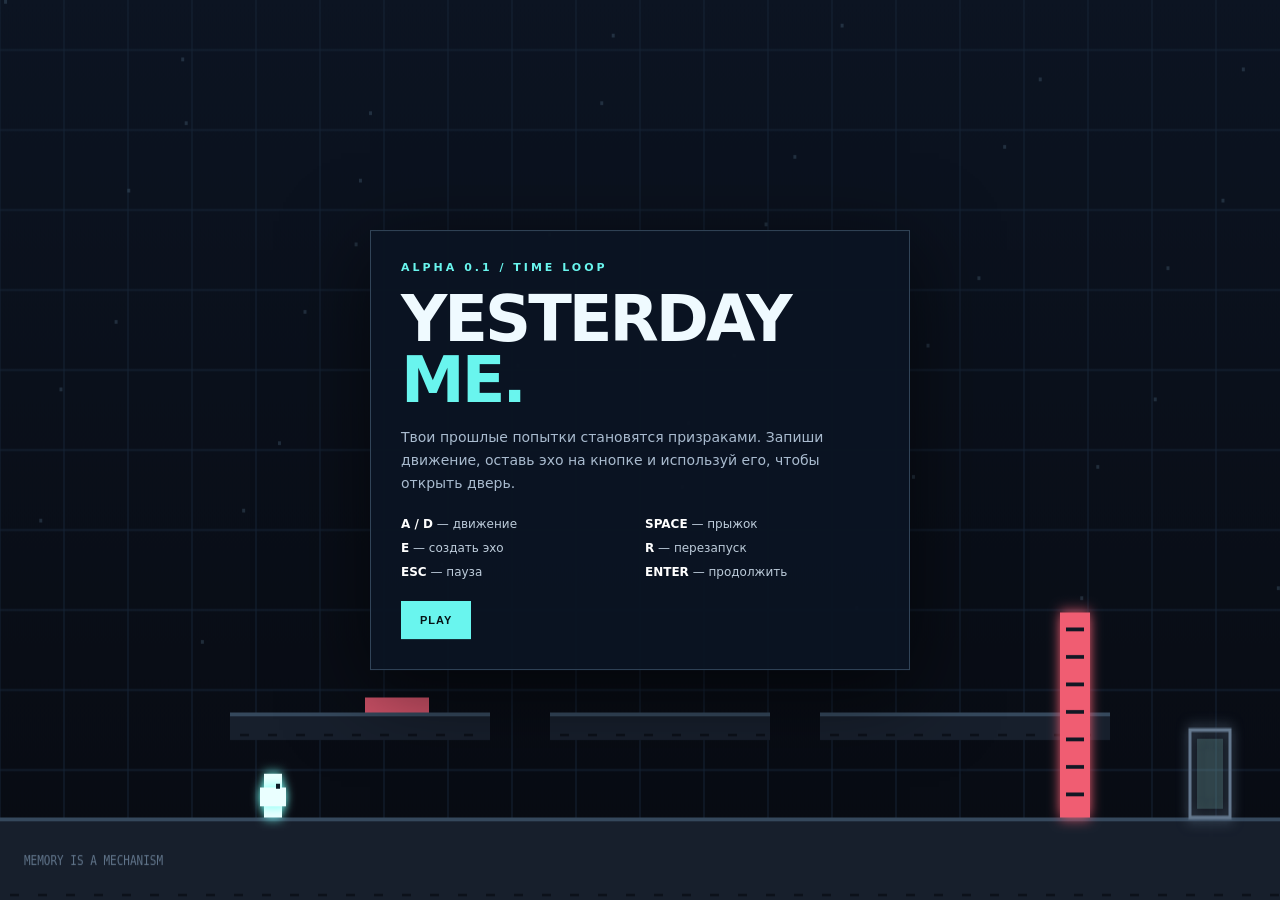
<file: index.html>
<!DOCTYPE html>
<html lang="ru">
<head>
<meta charset="UTF-8">
<meta name="viewport" content="width=device-width, initial-scale=1, maximum-scale=1, user-scalable=no">
<title>YESTERDAY ME — Alpha 0.1</title>
<style>
*{box-sizing:border-box}
body{margin:0;background:#080b12;color:#effaff;font-family:system-ui,Arial,sans-serif;overflow:hidden}
#game{display:block;width:100vw;height:100dvh;touch-action:none}
#ui{position:fixed;inset:0;pointer-events:none}
.panel{position:absolute;top:50%;left:50%;transform:translate(-50%,-50%);width:min(540px,92vw);padding:30px;background:#0b1423f5;border:1px solid #314458;box-shadow:0 20px 80px #0009;pointer-events:auto}
h1{font-size:clamp(35px,7vw,64px);line-height:.95;letter-spacing:-3px;margin:15px 0}
h1 span{color:#69f5ee}
p{font-size:14px;line-height:1.65;color:#a9bbcf}
.tag{font-size:11px;letter-spacing:3px;color:#69f5ee;font-weight:bold}
.controls{display:grid;grid-template-columns:1fr 1fr;gap:10px;font-size:12px;color:#bdccdb;margin:22px 0}
.controls b{color:#fff}
button{border:1px solid #3a5065;background:#142234;color:#fff;padding:12px 18px;font-weight:bold;font-size:11px;letter-spacing:1px;cursor:pointer}
button.primary{background:#69f5ee;color:#061316;border-color:#69f5ee}
button:hover{filter:brightness(1.15)}
.actions{display:flex;gap:10px;flex-wrap:wrap;margin-top:20px}
.hidden{display:none!important}
#hud{display:flex;justify-content:space-between;gap:8px;padding:18px}
.info{padding:9px 12px;background:#09121cdd;border:1px solid #2c4054;font-size:12px}
.info small{display:block;color:#8199af;font-size:9px;letter-spacing:2px;margin-bottom:4px}
#toast{position:absolute;top:22%;left:50%;transform:translateX(-50%);padding:11px 16px;background:#0b1524;border:1px solid #69f5ee;color:#69f5ee;font-size:11px;font-weight:bold;white-space:nowrap;opacity:0;transition:opacity .2s}
#touch{position:absolute;bottom:15px;left:15px;right:15px;display:none;justify-content:space-between;pointer-events:auto}
.touchgroup{display:flex;gap:8px}
.touchgroup button{width:56px;height:50px;padding:0;font-size:18px;touch-action:none;background:#102034dd}
@media(pointer:coarse){#touch{display:flex}#hud{padding:8px}.info{padding:7px;font-size:10px}}
@media(max-width:420px){.controls{grid-template-columns:1fr}.panel{padding:22px}}
</style>
</head>
<body>
<canvas id="game" width="1280" height="720"></canvas>
<div id="ui">
  <div id="hud" class="hidden">
    <div class="info"><small>LEVEL</small><span id="level">01</span></div>
    <div class="info"><small>ATTEMPT TIME</small><span id="time">00:00.0</span></div>
    <div class="info"><small>ECHOES</small><span id="count">0 / 3</span></div>
  </div>
  <div id="toast"></div>
  <div id="menu" class="panel">
    <div class="tag">ALPHA 0.1 / TIME LOOP</div>
    <h1>YESTERDAY<br><span>ME.</span></h1>
    <p>Твои прошлые попытки становятся призраками. Запиши движение, оставь эхо на кнопке и используй его, чтобы открыть дверь.</p>
    <div class="controls">
      <div><b>A / D</b> — движение</div>
      <div><b>SPACE</b> — прыжок</div>
      <div><b>E</b> — создать эхо</div>
      <div><b>R</b> — перезапуск</div>
      <div><b>ESC</b> — пауза</div>
      <div><b>ENTER</b> — продолжить</div>
    </div>
    <button class="primary" id="play">PLAY</button>
  </div>
  <div id="pause" class="panel hidden">
    <div class="tag">SIMULATION HALTED</div><h1>PAUSED<span>.</span></h1>
    <p>Время остановлено. Эхо тоже замерли.</p>
    <div class="actions"><button class="primary" id="resume">RESUME</button><button id="retry">RETRY</button><button id="home">MAIN MENU</button></div>
  </div>
  <div id="clear" class="panel hidden">
    <div class="tag">MEMORY ARCHIVED</div><h1>LEVEL<br><span>CLEAR.</span></h1>
    <p id="clearText">Уровень пройден.</p>
    <div class="actions"><button class="primary" id="next">CONTINUE</button><button id="clearHome">MAIN MENU</button></div>
  </div>
  <div id="win" class="panel hidden">
    <div class="tag">ALL LOOPS COMPLETE</div><h1>YESTERDAY<br><span>ME.</span></h1>
    <p>Все три уровня пройдены. Будущее построено на действиях, которые ты уже совершил.</p>
    <div class="actions"><button class="primary" id="again">PLAY AGAIN</button><button id="winHome">MAIN MENU</button></div>
  </div>
  <div id="touch">
    <div class="touchgroup"><button data-key="left">◀</button><button data-key="right">▶</button></div>
    <div class="touchgroup"><button data-key="jump">↑</button><button data-key="record">ECHO</button></div>
  </div>
</div>
<script>
"use strict";

const canvas=document.querySelector("#game");
const ctx=canvas.getContext("2d");
const W=1280,H=720,STEP=1/120,MAX_ECHOES=3;
const $=id=>document.getElementById(id);
const screens=["menu","pause","clear","win","hud"];
let state="menu",levelIndex=0,world=null,last=0,acc=0;
let elapsed=0,toastTimer=0,particles=[],bgTime=0;
const input={left:false,right:false,jump:false,jumpPressed:false};

function showScreen(name){
  screens.forEach(id=>$(id).classList.add("hidden"));
  if(name)$(name).classList.remove("hidden");
}
function toast(text){
  $("toast").textContent=text;
  $("toast").style.opacity=1;
  toastTimer=2;
}
function overlap(a,b){
  return a.x<b.x+b.w&&a.x+a.w>b.x&&a.y<b.y+b.h&&a.y+a.h>b.y;
}
function clamp(v,min,max){return Math.max(min,Math.min(max,v))}

class Platform{
  constructor(x,y,w,h=22){Object.assign(this,{x,y,w,h})}
  draw(){
    ctx.fillStyle="#171f2c";ctx.fillRect(this.x,this.y,this.w,this.h);
    ctx.fillStyle="#35485c";ctx.fillRect(this.x,this.y,this.w,3);
    ctx.fillStyle="#0c111a";
    for(let x=this.x+10;x<this.x+this.w;x+=28)
      ctx.fillRect(x,this.y+this.h-5,9,2);
  }
}
class Switch{
  constructor(id,x,y,w=64){Object.assign(this,{id,x,y,w,h:12,active:false,press:0})}
  draw(){
    const c=this.active?"#62f4b1":"#ce5268";
    ctx.save();ctx.shadowColor=c;ctx.shadowBlur=this.active?18:0;
    ctx.fillStyle=c;ctx.fillRect(this.x,this.y+this.press*4,this.w,this.h);
    ctx.restore();
  }
}
class Door{
  constructor(x,y,w,h,needs){Object.assign(this,{x,y,w,h,needs,open:false,amount:0})}
  draw(){
    ctx.save();
    ctx.globalAlpha=1-this.amount*.92;
    ctx.fillStyle=this.open?"#62f4b1":"#f05d72";
    ctx.shadowColor=ctx.fillStyle;ctx.shadowBlur=12;
    ctx.fillRect(this.x,this.y+this.amount*this.h,this.w,this.h*(1-this.amount));
    ctx.shadowBlur=0;ctx.fillStyle="#111824";
    for(let y=this.y+12;y<this.y+this.h*(1-this.amount);y+=22)
      ctx.fillRect(this.x+6,y,this.w-12,3);
    ctx.restore();
  }
}
class Player{
  constructor(x,y){
    Object.assign(this,{x,y,w:26,h:42,vx:0,vy:0,grounded:false,facing:1});
  }
  update(dt,platforms){
    const dir=(input.right?1:0)-(input.left?1:0);
    this.vx+=dir*(this.grounded?1900:1250)*dt;
    if(!dir)this.vx*=Math.pow(this.grounded?.0008:.25,dt);
    this.vx=clamp(this.vx,-270,270);
    if(dir)this.facing=dir;
    if(input.jumpPressed&&this.grounded){
      this.vy=-520;this.grounded=false;
    }
    input.jumpPressed=false;
    this.vy=Math.min(950,this.vy+1500*dt);
    moveBody(this,dt,platforms);
    this.x=clamp(this.x,0,W-this.w);
  }
  draw(ghost=false,alpha=1){
    ctx.save();ctx.globalAlpha=alpha;
    ctx.fillStyle=ghost?"#65eaff":"#eaffff";
    ctx.shadowColor=ghost?"#58eaff":"#75fff4";ctx.shadowBlur=ghost?20:10;
    ctx.fillRect(this.x+4,this.y+7,this.w-8,this.h-7);
    ctx.fillRect(this.x,this.y+18,this.w,15);
    ctx.shadowBlur=0;ctx.fillStyle=ghost?"#ffffff":"#0d1b26";
    ctx.fillRect(this.x+(this.facing>0?16:5),this.y+15,4,4);
    ctx.restore();
  }
}
function moveBody(b,dt,platforms){
  b.x+=b.vx*dt;
  for(const p of platforms){
    if(overlap(b,p)){
      if(b.vx>0)b.x=p.x-b.w;
      else if(b.vx<0)b.x=p.x+p.w;
      b.vx=0;
    }
  }
  b.y+=b.vy*dt;b.grounded=false;
  for(const p of platforms){
    if(overlap(b,p)){
      if(b.vy>0){b.y=p.y-b.h;b.grounded=true}
      else if(b.vy<0)b.y=p.y+p.h;
      b.vy=0;
    }
  }
}
class Echo{
  constructor(frames){
    this.frames=frames;this.index=0;
    Object.assign(this,{x:frames[0].x,y:frames[0].y,w:26,h:42,facing:1,alpha:0});
  }
  update(){
    if(this.index<this.frames.length){
      const f=this.frames[this.index++];
      this.x=f.x;this.y=f.y;this.facing=f.facing;
    }
    this.alpha=Math.min(1,this.alpha+.05);
  }
  draw(){
    ctx.save();ctx.globalAlpha=.42*this.alpha;
    ctx.fillStyle="#65eaff";ctx.shadowColor="#58eaff";ctx.shadowBlur=20;
    ctx.fillRect(this.x+4,this.y+7,this.w-8,this.h-7);
    ctx.fillRect(this.x,this.y+18,this.w,15);
    ctx.restore();
  }
}
function makeLevel(n){
  const l={
    title:["01 / FIRST ECHO","02 / TWO AGAINST THE DOOR","03 / LAST ATTEMPT"][n],
    platforms:[new Platform(0,654,1280,66)],
    switches:[],doors:[],hazards:[],
    spawn:{x:55,y:612},exit:{x:1190,y:584,w:40,h:70}
  };
  if(n===0){
    l.platforms.push(new Platform(230,570,260),new Platform(550,570,220),new Platform(820,570,290));
    l.switches.push(new Switch("A",365,558));
    l.doors.push(new Door(1060,490,30,164,["A"]));
  }else if(n===1){
    l.platforms.push(new Platform(190,575,220),new Platform(445,515,180),new Platform(665,575,210),new Platform(910,545,240));
    l.switches.push(new Switch("A",280,563),new Switch("B",740,563));
    l.doors.push(new Door(1050,490,30,164,["A","B"]));
  }else{
    l.platforms.push(new Platform(160,570,180),new Platform(375,500,165),new Platform(575,430,165),new Platform(775,500,165),new Platform(960,570,180));
    l.switches.push(new Switch("A",220,558),new Switch("B",820,488));
    l.doors.push(new Door(1080,490,30,164,["A","B"]));
    l.hazards.push({x:350,y:641,w:430,h:13});
    l.spawn={x:45,y:612};
  }
  return l;
}
class LevelManager{
  constructor(n){
    this.n=n;this.level=makeLevel(n);this.echoes=[];
    this.player=new Player(this.level.spawn.x,this.level.spawn.y);
    this.record=[];this.recording=true;this.attempt=0;this.completed=false;
    this.updateMechanisms();
  }
  reset(){
    this.level=makeLevel(this.n);this.echoes=[];
    this.player=new Player(this.level.spawn.x,this.level.spawn.y);
    this.record=[];this.recording=true;this.attempt=0;this.completed=false;
    elapsed=0;particles=[];this.updateMechanisms();
    toast("ATTEMPT RESET");
  }
  finishRecord(){
    if(this.echoes.length>=MAX_ECHOES){toast("ECHO LIMIT REACHED · 3 / 3");return}
    if(this.record.length<10){toast("RECORD MORE MOVEMENT FIRST");return}
    const frames=this.record.map(f=>({...f}));
    this.echoes.push(new Echo(frames));
    this.record=[];
    this.player=new Player(this.level.spawn.x,this.level.spawn.y);
    burst(frames[frames.length-1].x+12,frames[frames.length-1].y+20);
    toast("ECHO CREATED · "+this.echoes.length+" / 3");
  }
  updateMechanisms(){
    for(const s of this.level.switches){
      const actors=[this.player,...this.echoes];
      s.active=actors.some(a=>overlap(
        {x:a.x,y:a.y+a.h-5,w:a.w,h:8},
        {x:s.x,y:s.y-1,w:s.w,h:s.h+3}
      ));
      s.press+=( (s.active?1:0)-s.press)*.3;
    }
    for(const d of this.level.doors){
      d.open=d.needs.every(id=>this.level.switches.find(s=>s.id===id)?.active);
      d.amount+=( (d.open?1:0)-d.amount)*.14;
    }
  }
  update(dt){
    if(this.completed)return;
    elapsed+=dt;this.attempt+=dt;
    this.player.update(dt,this.level.platforms);
    for(const e of this.echoes)e.update();
    if(this.recording)this.record.push({
      x:this.player.x,y:this.player.y,facing:this.player.facing
    });
    this.updateMechanisms();
    for(const h of this.level.hazards){
      if(overlap(this.player,h)){this.reset();return}
    }
    if(overlap(this.player,this.level.exit)&&this.level.doors.every(d=>d.open)){
      this.completed=true;finishLevel(this.n);
    }
  }
}
class Renderer{
  draw(m){
    const c=ctx;
    const g=c.createLinearGradient(0,0,0,H);
    g.addColorStop(0,"#0c1422");g.addColorStop(1,"#080b12");
    c.fillStyle=g;c.fillRect(0,0,W,H);
    c.strokeStyle="#162536";c.lineWidth=1;
    for(let x=0;x<W;x+=64){c.beginPath();c.moveTo(x,0);c.lineTo(x,H);c.stroke()}
    for(let y=40;y<H;y+=64){c.beginPath();c.moveTo(0,y);c.lineTo(W,y);c.stroke()}
    for(let i=0;i<42;i++){
      const x=(i*173+Math.sin(bgTime*.3+i)*12)%W,y=(i*97)%520;
      c.globalAlpha=.3;c.fillStyle="#58758c";c.fillRect(x,y,3,3);
    }
    c.globalAlpha=1;
    for(const p of m.level.platforms)p.draw();
    for(const h of m.level.hazards){
      c.fillStyle="#e84465";c.shadowColor="#ff315e";c.shadowBlur=12;
      c.fillRect(h.x,h.y,h.w,h.h);c.shadowBlur=0;
      for(let x=h.x;x<h.x+h.w;x+=22){
        c.fillStyle="#ff9bab";c.beginPath();
        c.moveTo(x,h.y);c.lineTo(x+11,h.y-8);c.lineTo(x+22,h.y);c.fill();
      }
    }
    for(const s of m.level.switches)s.draw();
    for(const d of m.level.doors)d.draw();
    const e=m.level.exit;
    c.save();c.strokeStyle=m.level.doors.every(d=>d.open)?"#62f4b1":"#63778d";
    c.lineWidth=3;c.shadowColor=c.strokeStyle;c.shadowBlur=12;
    c.strokeRect(e.x,e.y,e.w,e.h);
    c.fillStyle="#a6fff4";c.globalAlpha=.2+Math.sin(bgTime*3)*.1;
    c.fillRect(e.x+7,e.y+7,e.w-14,e.h-14);c.restore();
    for(const echo of m.echoes)echo.draw();
    m.player.draw();
    c.fillStyle="#61758b";c.font="11px monospace";
    c.fillText("MEMORY IS A MECHANISM",24,692);
  }
}
const renderer=new Renderer();
function burst(x,y){
  for(let i=0;i<30;i++)particles.push({
    x,y,vx:(Math.random()-.5)*240,vy:(Math.random()-.7)*260,
    life:.4+Math.random()*.5,max:.9
  });
}
function updateParticles(dt){
  particles=particles.filter(p=>p.life>0);
  for(const p of particles){p.x+=p.vx*dt;p.y+=p.vy*dt;p.vy+=200*dt;p.life-=dt}
}
function drawParticles(){
  for(const p of particles){
    ctx.globalAlpha=clamp(p.life/p.max,0,1);
    ctx.fillStyle="#70f6ff";ctx.fillRect(p.x,p.y,3,3);
  }
  ctx.globalAlpha=1;
}
function startGame(n=0){
  levelIndex=n;world=new LevelManager(n);state="playing";
  elapsed=0;acc=0;particles=[];showScreen("hud");updateHud();
  last=performance.now();
}
function updateHud(){
  if(!world)return;
  $("level").textContent=world.level.title;
  $("count").textContent=world.echoes.length+" / 3";
  const m=Math.floor(elapsed/60),s=elapsed%60;
  $("time").textContent=String(m).padStart(2,"0")+":"+s.toFixed(1).padStart(4,"0");
}
function finishLevel(n){
  state="done";
  if(n===2){showScreen("win")}
  else{
    $("clearText").textContent=n===0?
      "Первое эхо удержало кнопку. Следующая дверь требует двух одновременных действий.":
      "Два механизма сработали. Последний уровень потребует планирования прыжков.";
    showScreen("clear");
  }
}
function retry(){
  if(world){world.reset();state="playing";showScreen("hud")}
}
function togglePause(){
  if(state==="playing"){state="paused";showScreen("pause")}
  else if(state==="paused"){state="playing";showScreen("hud");last=performance.now()}
}
function mainMenu(){state="menu";world=null;showScreen("menu")}
function keyDown(e){
  const k=e.key.toLowerCase();
  if([" ","arrowleft","arrowright","arrowup"].includes(k))e.preventDefault();
  if(k==="a"||k==="arrowleft")input.left=true;
  if(k==="d"||k==="arrowright")input.right=true;
  if((k===" "||k==="w"||k==="arrowup")&&!input.jump)input.jumpPressed=true;
  if(k===" "||k==="w"||k==="arrowup")input.jump=true;
  if(e.repeat)return;
  if(k==="enter"){
    if(state==="menu")startGame(0);
    else if(state==="done")startGame(levelIndex+1);
    else if(state==="win")startGame(0);
    else if(state==="paused")togglePause();
  }
  if(k==="escape")togglePause();
  if(k==="r"&&world&&(state==="playing"||state==="paused"))retry();
  if(k==="e"&&state==="playing"&&world)world.finishRecord();
}
function keyUp(e){
  const k=e.key.toLowerCase();
  if(k==="a"||k==="arrowleft")input.left=false;
  if(k==="d"||k==="arrowright")input.right=false;
  if(k===" "||k==="w"||k==="arrowup")input.jump=false;
}
window.addEventListener("keydown",keyDown,{passive:false});
window.addEventListener("keyup",keyUp);
window.addEventListener("blur",()=>{
  input.left=input.right=input.jump=false;
  if(state==="playing")togglePause();
});
$("play").onclick=()=>startGame(0);
$("resume").onclick=togglePause;
$("retry").onclick=retry;
$("home").onclick=mainMenu;
$("next").onclick=()=>startGame(levelIndex+1);
$("clearHome").onclick=mainMenu;
$("again").onclick=()=>startGame(0);
$("winHome").onclick=mainMenu;

document.querySelectorAll("[data-key]").forEach(b=>{
  const k=b.dataset.key;
  function down(e){
    e.preventDefault();
    if(k==="record"){if(state==="playing"&&world)world.finishRecord();return}
    if(k==="jump"){if(!input.jump)input.jumpPressed=true;input.jump=true}
    else input[k]=true;
  }
  function up(e){
    e.preventDefault();
    if(k==="jump")input.jump=false;
    else if(k!=="record")input[k]=false;
  }
  b.addEventListener("pointerdown",down);
  b.addEventListener("pointerup",up);
  b.addEventListener("pointercancel",up);
  b.addEventListener("pointerleave",up);
});

function frame(now){
  requestAnimationFrame(frame);
  const dt=Math.min(.05,(now-last)/1000||0);last=now;bgTime+=dt;
  if(state==="playing"&&world){
    acc+=dt;let steps=0;
    while(acc>=STEP&&steps<12){
      world.update(STEP);updateParticles(STEP);acc-=STEP;steps++;
    }
    if(steps===12)acc=0;
    renderer.draw(world);drawParticles();updateHud();
  }else{
    ctx.clearRect(0,0,W,H);
    const bg={level:makeLevel(0),echoes:[],player:new Player(260,612)};
    renderer.draw(bg);drawParticles();
  }
  if(toastTimer>0){
    toastTimer-=dt;
    if(toastTimer<=0)$("toast").style.opacity=0;
  }
}
requestAnimationFrame(frame);
</script>
</body>
</html>
</file>
